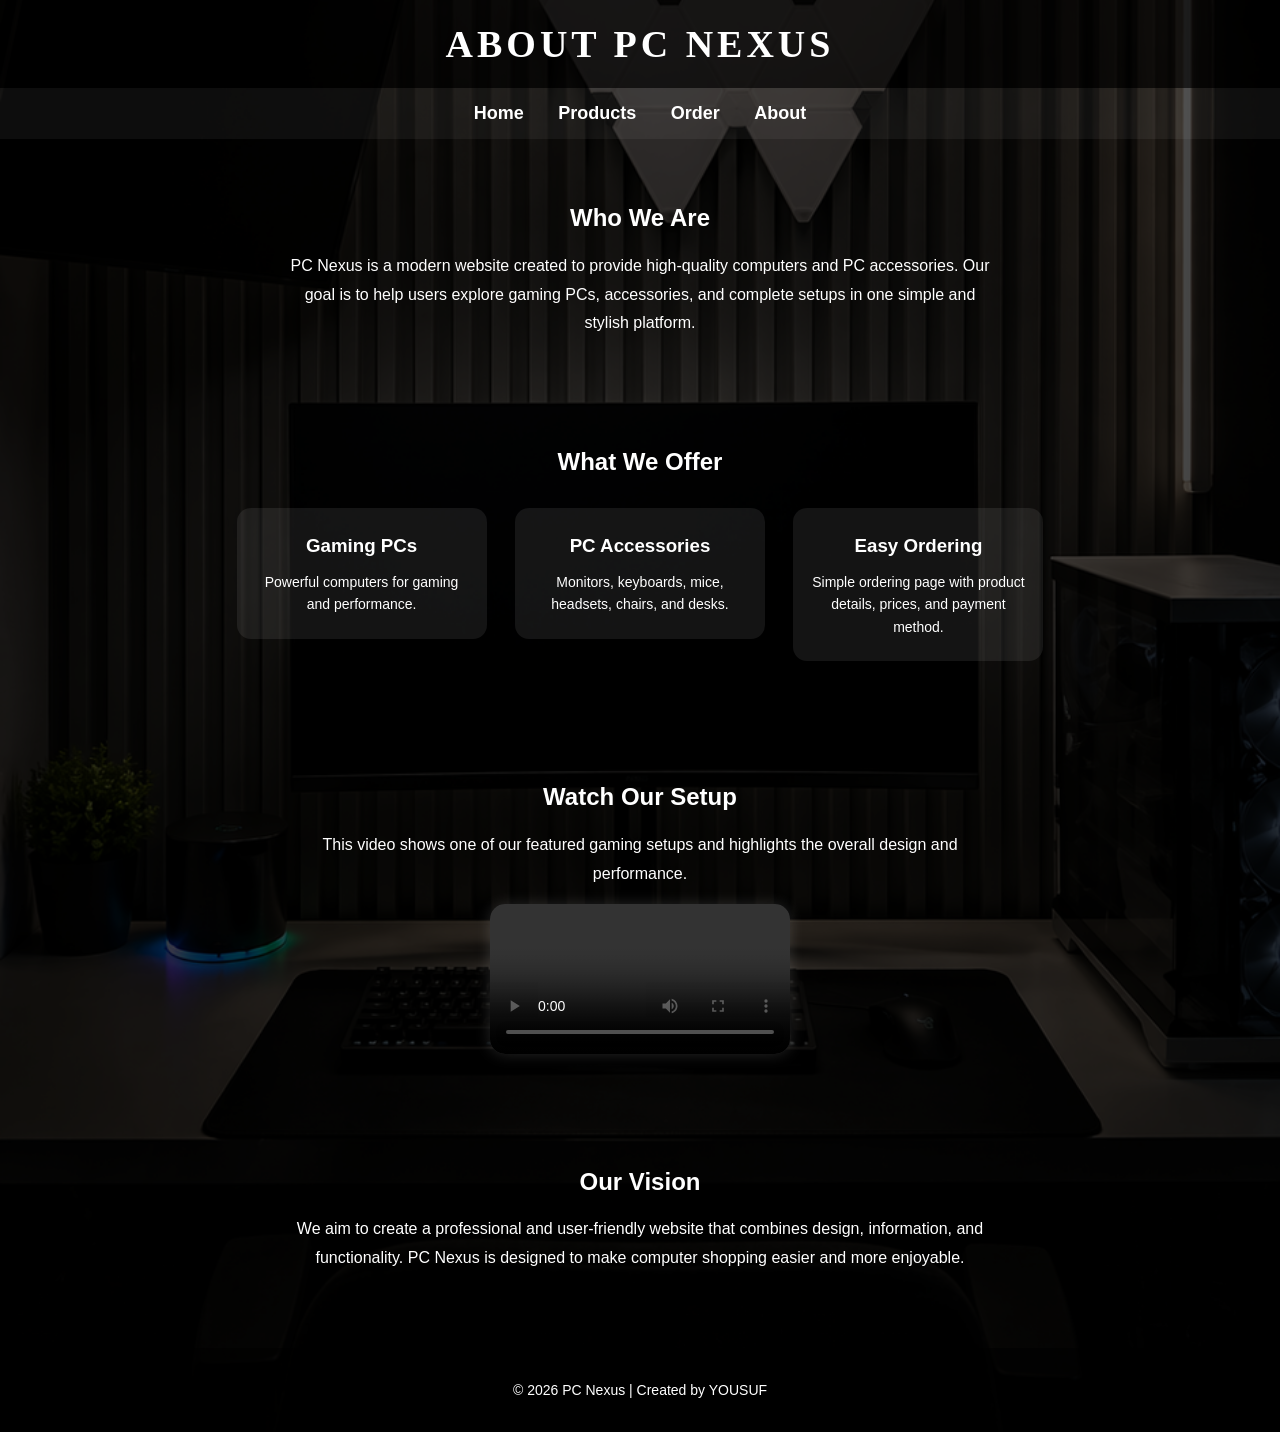
<file: about.html>
<!DOCTYPE html>
<html lang="en">
<head>
<meta charset="UTF-8">
<title>About</title>
<link rel="stylesheet" href="style.css">
<meta name="viewport" content="width=device-width, initial-scale=1.0">
</head>

<body>
<div class="overlay">

<header>About PC Nexus</header>

<nav>
<a href="index.html">Home</a>
<a href="products.html">Products</a>
<a href="order.html">Order</a>
<a href="about.html">About</a>
</nav>

<section>
    <h2>Who We Are</h2>
    <p style="max-width:700px; margin:auto; line-height:1.8;">
        PC Nexus is a modern website created to provide high-quality computers and PC accessories.
        Our goal is to help users explore gaming PCs, accessories, and complete setups in one simple and stylish platform.
    </p>
</section>

<section>
    <h2>What We Offer</h2>

    <div class="card">
        <h3>Gaming PCs</h3>
        <p>Powerful computers for gaming and performance.</p>
    </div>

    <div class="card">
        <h3>PC Accessories</h3>
        <p>Monitors, keyboards, mice, headsets, chairs, and desks.</p>
    </div>

    <div class="card">
        <h3>Easy Ordering</h3>
        <p>Simple ordering page with product details, prices, and payment method.</p>
    </div>
</section>

<section>
    <h2>Watch Our Setup</h2>
    <p style="max-width:700px; margin:auto; line-height:1.8;">
        This video shows one of our featured gaming setups and highlights the overall design and performance.
    </p>

    <video controls style="max-width:85%; height:auto;">
        <source src="4k.mp4" type="video/mp4">
        Your browser does not support the video tag.
    </video>
</section>

<section>
    <h2>Our Vision</h2>
    <p style="max-width:700px; margin:auto; line-height:1.8;">
        We aim to create a professional and user-friendly website that combines design,
        information, and functionality. PC Nexus is designed to make computer shopping
        easier and more enjoyable.
    </p>
</section>

<footer>
    <p>© 2026 PC Nexus | Created by YOUSUF</p>
</footer>

</div>
</body>
</html>
</file>
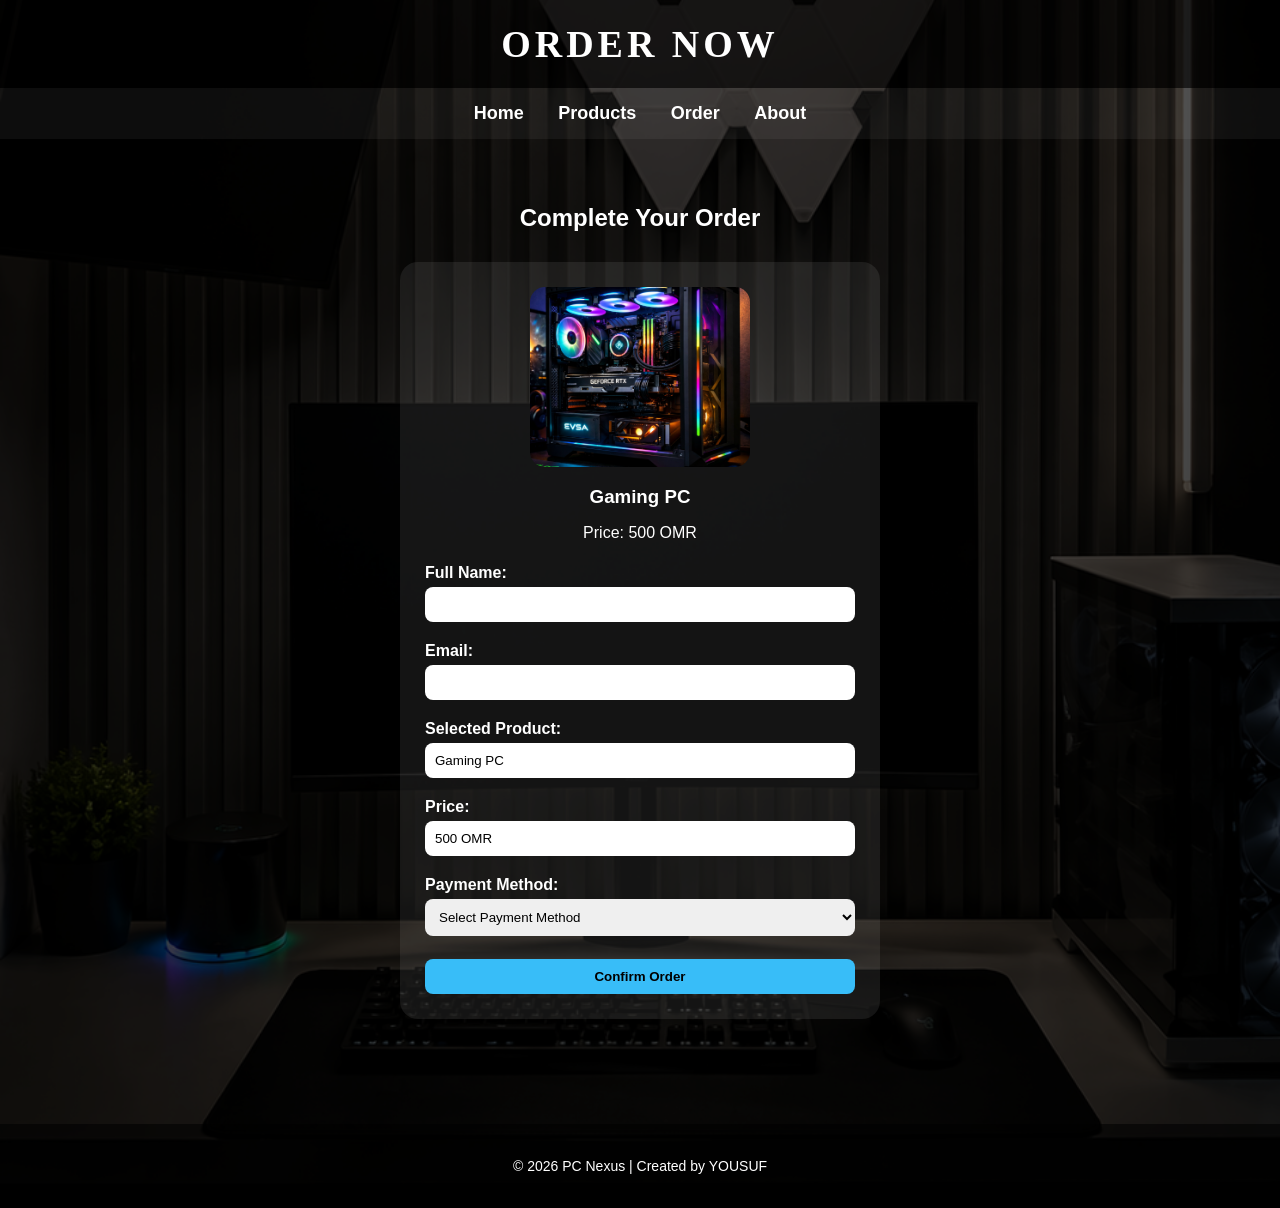
<file: order.html>
<!DOCTYPE html>
<html lang="en">
<head>
<meta charset="UTF-8">
<meta name="viewport" content="width=device-width, initial-scale=1.0">
<title>Order</title>
<link rel="stylesheet" href="style.css">
<script src="script.js"></script>
</head>

<body>
<div class="overlay">

<header>Order Now</header>

<nav>
<a href="index.html">Home</a>
<a href="products.html">Products</a>
<a href="order.html">Order</a>
<a href="about.html">About</a>
</nav>

<section>
    <h2>Complete Your Order</h2>

    <div class="order-box">
        <div class="order-product">
            <img id="productImage" src="1.png" alt="Selected Product">
            <h3 id="productName">Gaming PC</h3>
            <p id="productPrice">Price: 500 OMR</p>
        </div>

        <form name="myform">
            <label>Full Name:</label>
            <input type="text" name="fullname" required>

            <label>Email:</label>
            <input type="email" name="email" required>

            <label>Selected Product:</label>
            <input type="text" name="selectedProduct" id="selectedProduct" readonly>

            <label>Price:</label>
            <input type="text" name="priceText" id="priceText" readonly>

            <label>Payment Method:</label>
            <select id="paymentMethod" required>
                <option value="">Select Payment Method</option>
                <option value="Cash">Cash</option>
                <option value="Card">Card</option>
            </select>

            <button type="button" onclick="calc()">Confirm Order</button>
        </form>
    </div>
</section>

<footer>
    <p>© 2026 PC Nexus | Created by YOUSUF</p>
</footer>

</div>
</body>
</html>
</file>
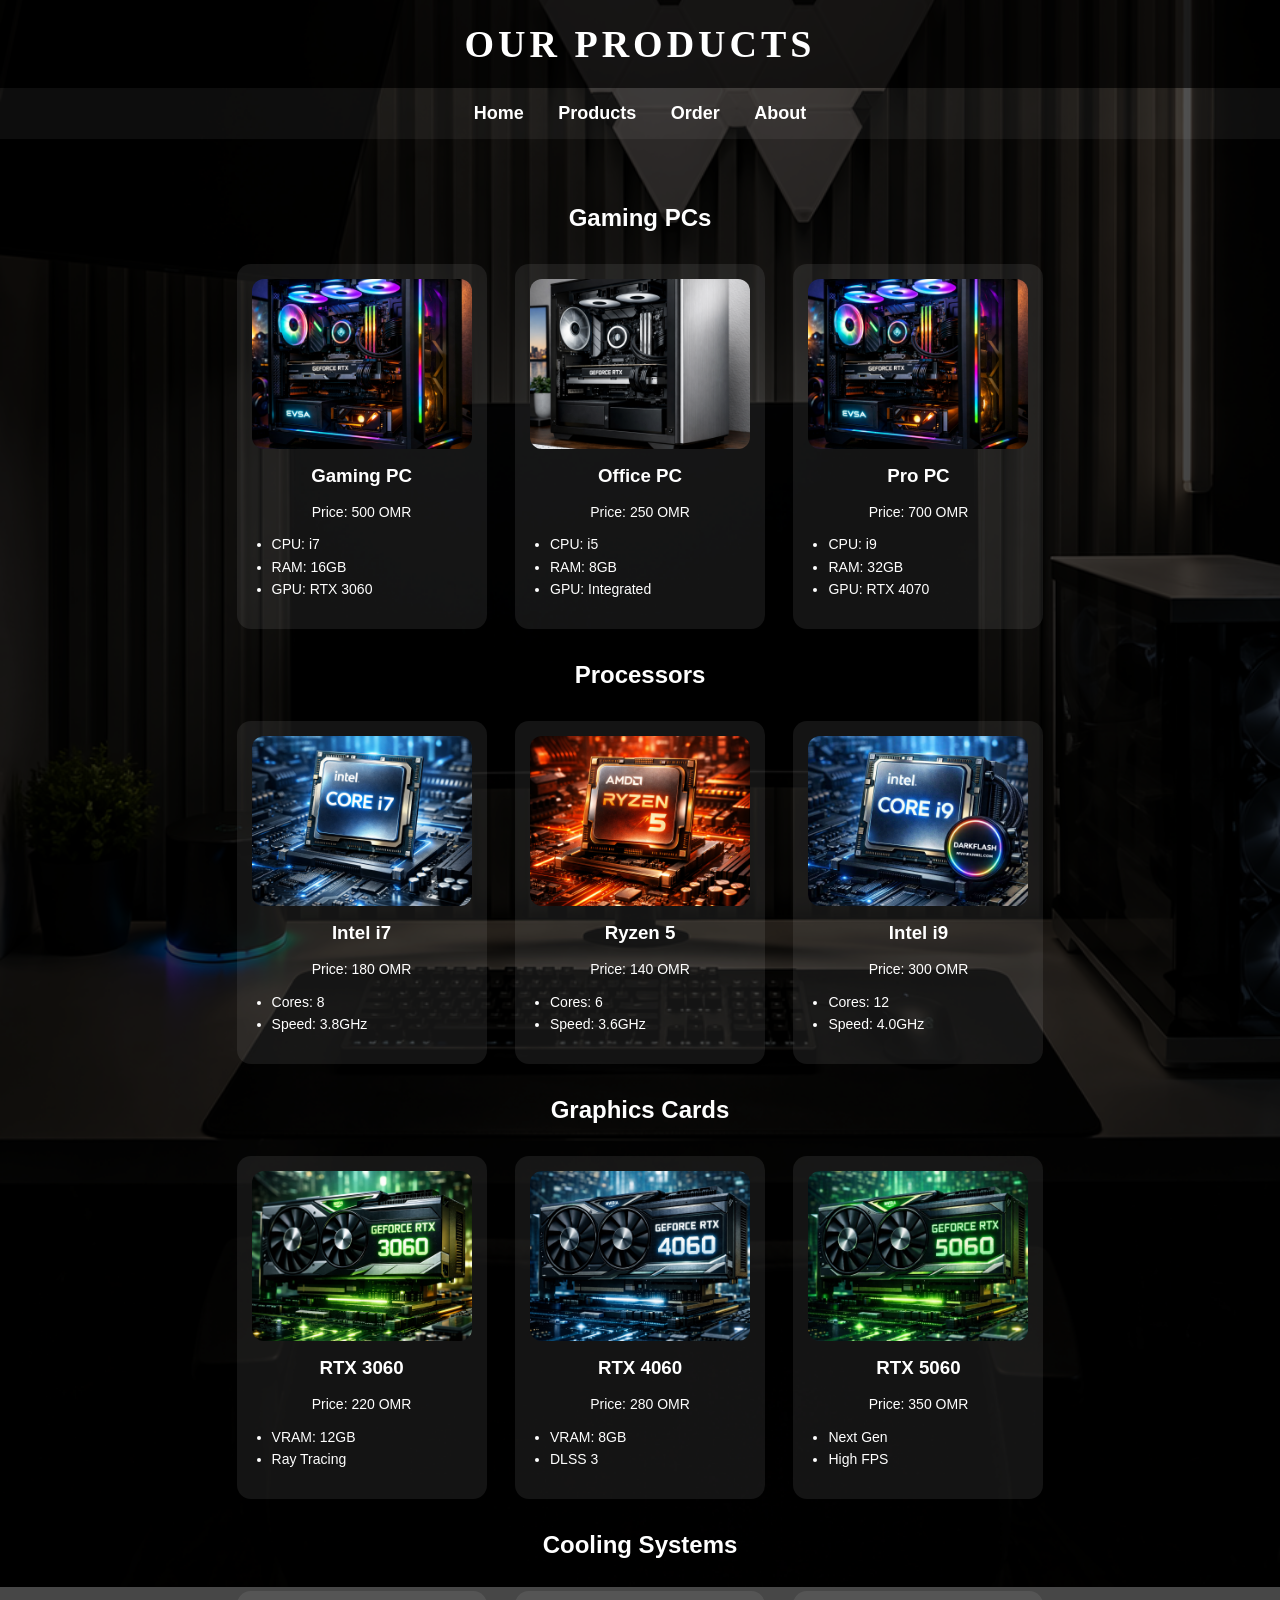
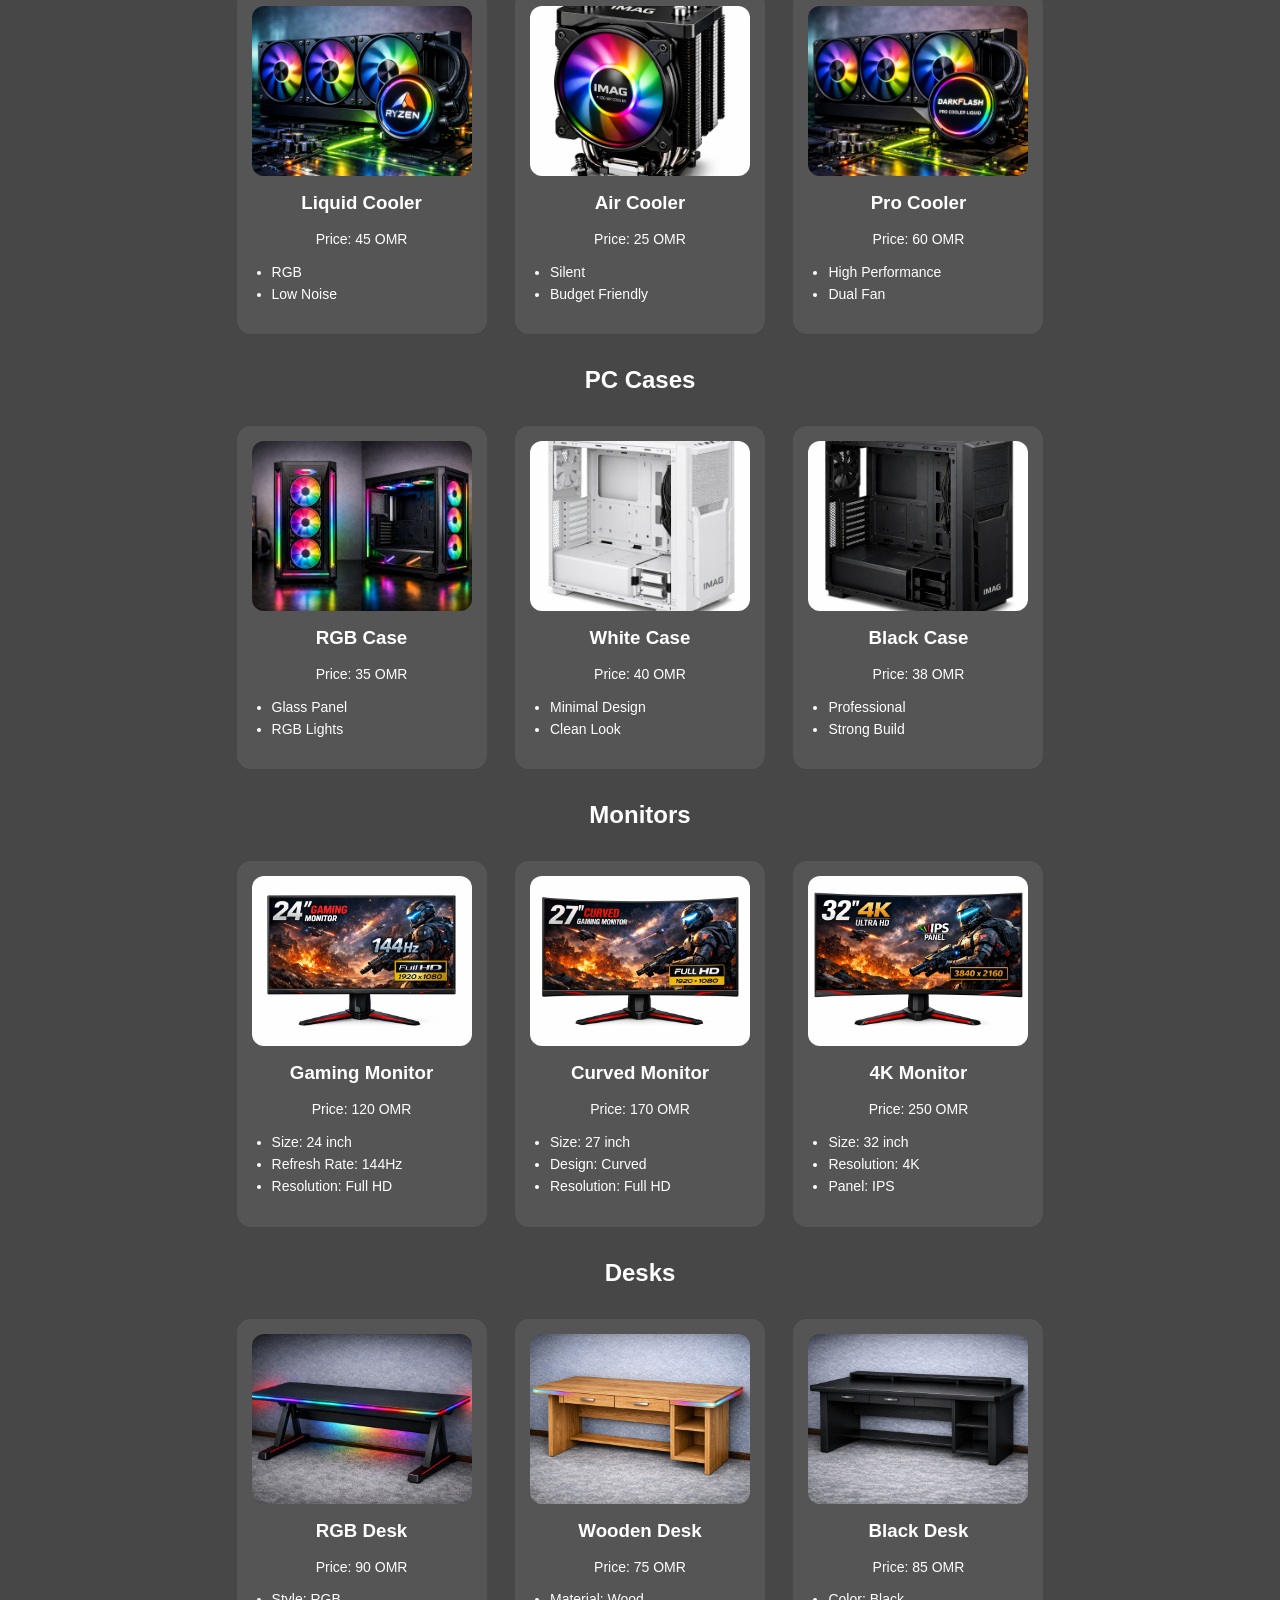
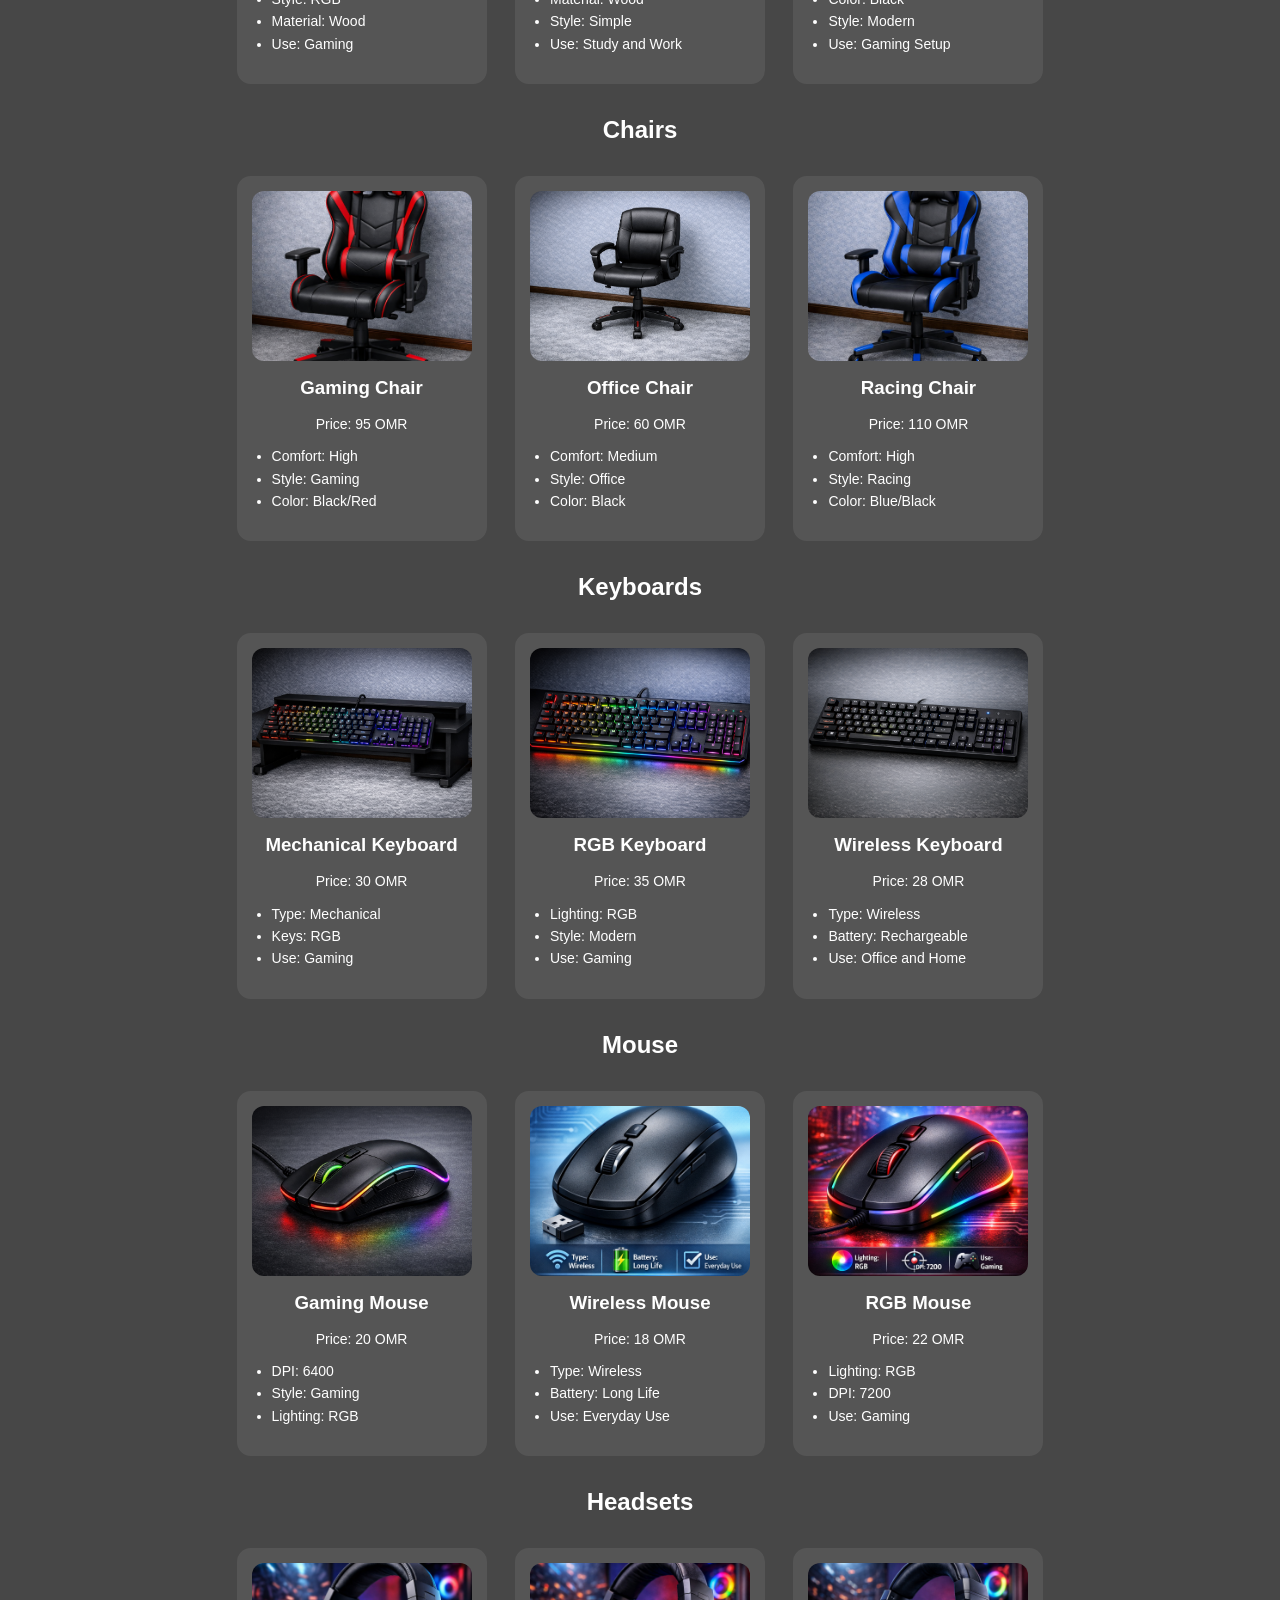
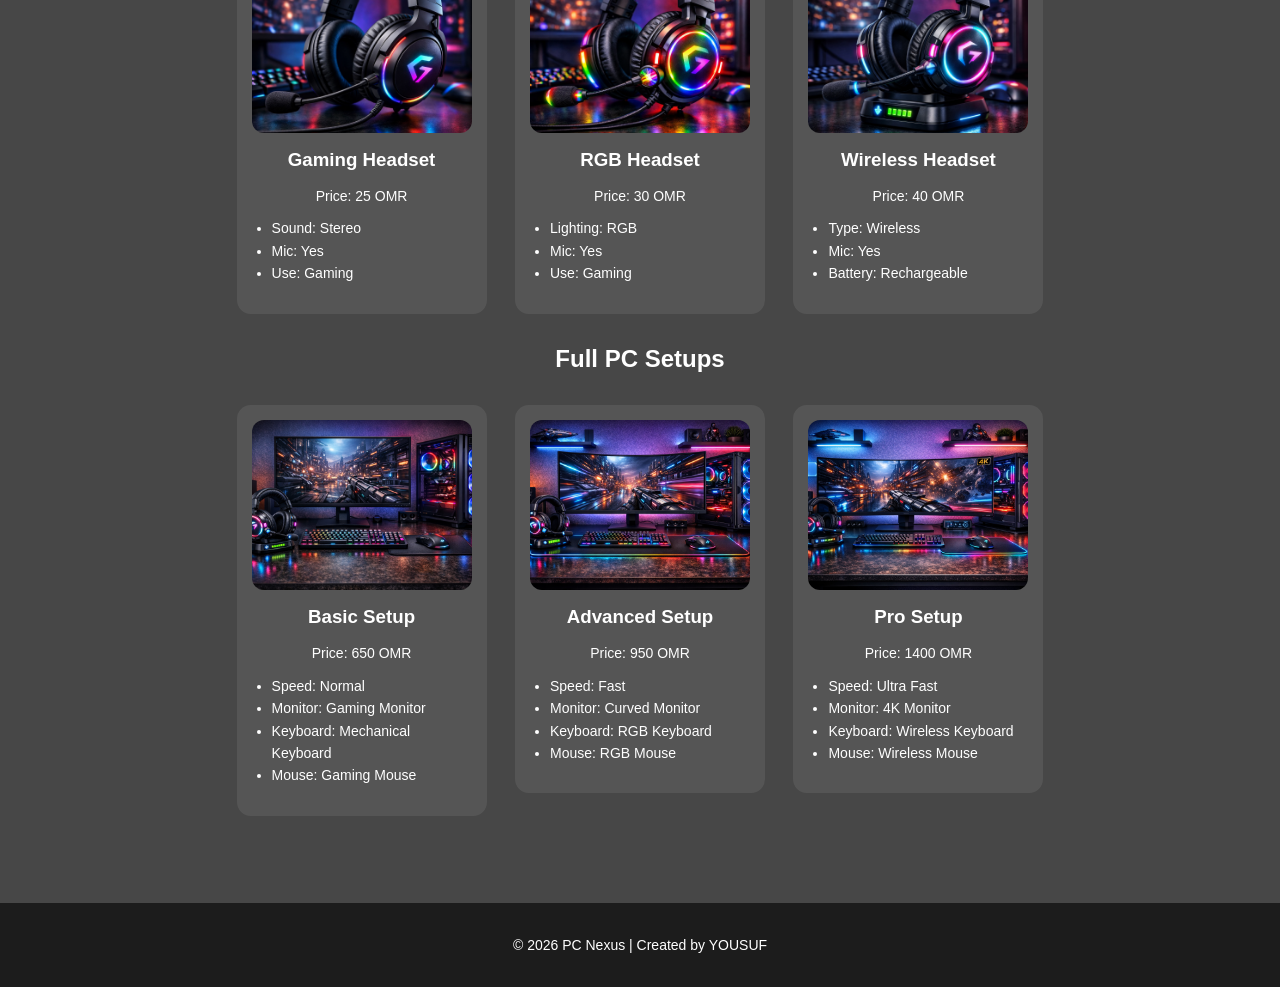
<file: products.html>
<!DOCTYPE html>
<html lang="en">
<head>
<meta charset="UTF-8">
<title>Products</title>
<link rel="stylesheet" href="style.css">
<meta name="viewport" content="width=device-width, initial-scale=1.0">
</head>

<body>
<div class="overlay">

<header>Our Products</header>

<nav>
<a href="index.html">Home</a>
<a href="products.html">Products</a>
<a href="order.html">Order</a>
<a href="about.html">About</a>
</nav>

<section>

<h2>Gaming PCs</h2>
<div class="products-grid">

<a href="order.html?product=Gaming%20PC" class="card">
<img src="1.png" alt="Gaming PC">
<h3>Gaming PC</h3>
<p>Price: 500 OMR</p>
<ul>
<li>CPU: i7</li>
<li>RAM: 16GB</li>
<li>GPU: RTX 3060</li>
</ul>
</a>

<a href="order.html?product=Office%20PC" class="card">
<img src="2.png" alt="Office PC">
<h3>Office PC</h3>
<p>Price: 250 OMR</p>
<ul>
<li>CPU: i5</li>
<li>RAM: 8GB</li>
<li>GPU: Integrated</li>
</ul>
</a>

<a href="order.html?product=Pro%20PC" class="card">
<img src="1.png" alt="Pro PC">
<h3>Pro PC</h3>
<p>Price: 700 OMR</p>
<ul>
<li>CPU: i9</li>
<li>RAM: 32GB</li>
<li>GPU: RTX 4070</li>
</ul>
</a>

</div>

<h2>Processors</h2>
<div class="products-grid">

<a href="order.html?product=Intel%20i7" class="card">
<img src="3.png" alt="Intel i7">
<h3>Intel i7</h3>
<p>Price: 180 OMR</p>
<ul>
<li>Cores: 8</li>
<li>Speed: 3.8GHz</li>
</ul>
</a>

<a href="order.html?product=Ryzen%205" class="card">
<img src="4.png" alt="Ryzen 5">
<h3>Ryzen 5</h3>
<p>Price: 140 OMR</p>
<ul>
<li>Cores: 6</li>
<li>Speed: 3.6GHz</li>
</ul>
</a>

<a href="order.html?product=Intel%20i9" class="card">
<img src="3a.png" alt="Intel i9">
<h3>Intel i9</h3>
<p>Price: 300 OMR</p>
<ul>
<li>Cores: 12</li>
<li>Speed: 4.0GHz</li>
</ul>
</a>

</div>

<h2>Graphics Cards</h2>
<div class="products-grid">

<a href="order.html?product=RTX%203060" class="card">
<img src="5.png" alt="RTX 3060">
<h3>RTX 3060</h3>
<p>Price: 220 OMR</p>
<ul>
<li>VRAM: 12GB</li>
<li>Ray Tracing</li>
</ul>
</a>

<a href="order.html?product=RTX%204060" class="card">
<img src="5a.png" alt="RTX 4060">
<h3>RTX 4060</h3>
<p>Price: 280 OMR</p>
<ul>
<li>VRAM: 8GB</li>
<li>DLSS 3</li>
</ul>
</a>

<a href="order.html?product=RTX%205060" class="card">
<img src="5b.png" alt="RTX 5060">
<h3>RTX 5060</h3>
<p>Price: 350 OMR</p>
<ul>
<li>Next Gen</li>
<li>High FPS</li>
</ul>
</a>

</div>

<h2>Cooling Systems</h2>
<div class="products-grid">

<a href="order.html?product=Liquid%20Cooler" class="card">
<img src="6.png" alt="Liquid Cooler">
<h3>Liquid Cooler</h3>
<p>Price: 45 OMR</p>
<ul>
<li>RGB</li>
<li>Low Noise</li>
</ul>
</a>

<a href="order.html?product=Air%20Cooler" class="card">
<img src="6a.png" alt="Air Cooler">
<h3>Air Cooler</h3>
<p>Price: 25 OMR</p>
<ul>
<li>Silent</li>
<li>Budget Friendly</li>
</ul>
</a>

<a href="order.html?product=Pro%20Cooler" class="card">
<img src="6b.png" alt="Pro Cooler">
<h3>Pro Cooler</h3>
<p>Price: 60 OMR</p>
<ul>
<li>High Performance</li>
<li>Dual Fan</li>
</ul>
</a>

</div>

<h2>PC Cases</h2>
<div class="products-grid">

<a href="order.html?product=RGB%20Case" class="card">
<img src="7.png" alt="RGB Case">
<h3>RGB Case</h3>
<p>Price: 35 OMR</p>
<ul>
<li>Glass Panel</li>
<li>RGB Lights</li>
</ul>
</a>

<a href="order.html?product=White%20Case" class="card">
<img src="9a.png" alt="White Case">
<h3>White Case</h3>
<p>Price: 40 OMR</p>
<ul>
<li>Minimal Design</li>
<li>Clean Look</li>
</ul>
</a>

<a href="order.html?product=Black%20Case" class="card">
<img src="9b.png" alt="Black Case">
<h3>Black Case</h3>
<p>Price: 38 OMR</p>
<ul>
<li>Professional</li>
<li>Strong Build</li>
</ul>
</a>

</div>

<h2>Monitors</h2>
<div class="products-grid">

<a href="order.html?product=Gaming%20Monitor" class="card">
<img src="m1.png" alt="Gaming Monitor">
<h3>Gaming Monitor</h3>
<p>Price: 120 OMR</p>
<ul>
<li>Size: 24 inch</li>
<li>Refresh Rate: 144Hz</li>
<li>Resolution: Full HD</li>
</ul>
</a>

<a href="order.html?product=Curved%20Monitor" class="card">
<img src="m2.png" alt="Curved Monitor">
<h3>Curved Monitor</h3>
<p>Price: 170 OMR</p>
<ul>
<li>Size: 27 inch</li>
<li>Design: Curved</li>
<li>Resolution: Full HD</li>
</ul>
</a>

<a href="order.html?product=4K%20Monitor" class="card">
<img src="m3.png" alt="4K Monitor">
<h3>4K Monitor</h3>
<p>Price: 250 OMR</p>
<ul>
<li>Size: 32 inch</li>
<li>Resolution: 4K</li>
<li>Panel: IPS</li>
</ul>
</a>

</div>

<h2>Desks</h2>
<div class="products-grid">

<a href="order.html?product=RGB%20Desk" class="card">
<img src="d1.png" alt="RGB Desk">
<h3>RGB Desk</h3>
<p>Price: 90 OMR</p>
<ul>
<li>Style: RGB</li>
<li>Material: Wood</li>
<li>Use: Gaming</li>
</ul>
</a>

<a href="order.html?product=Wooden%20Desk" class="card">
<img src="d2.png" alt="Wooden Desk">
<h3>Wooden Desk</h3>
<p>Price: 75 OMR</p>
<ul>
<li>Material: Wood</li>
<li>Style: Simple</li>
<li>Use: Study and Work</li>
</ul>
</a>

<a href="order.html?product=Black%20Desk" class="card">
<img src="d3.png" alt="Black Desk">
<h3>Black Desk</h3>
<p>Price: 85 OMR</p>
<ul>
<li>Color: Black</li>
<li>Style: Modern</li>
<li>Use: Gaming Setup</li>
</ul>
</a>

</div>

<h2>Chairs</h2>
<div class="products-grid">

<a href="order.html?product=Gaming%20Chair" class="card">
<img src="c1.png" alt="Gaming Chair">
<h3>Gaming Chair</h3>
<p>Price: 95 OMR</p>
<ul>
<li>Comfort: High</li>
<li>Style: Gaming</li>
<li>Color: Black/Red</li>
</ul>
</a>

<a href="order.html?product=Office%20Chair" class="card">
<img src="c2.png" alt="Office Chair">
<h3>Office Chair</h3>
<p>Price: 60 OMR</p>
<ul>
<li>Comfort: Medium</li>
<li>Style: Office</li>
<li>Color: Black</li>
</ul>
</a>

<a href="order.html?product=Racing%20Chair" class="card">
<img src="c3.png" alt="Racing Chair">
<h3>Racing Chair</h3>
<p>Price: 110 OMR</p>
<ul>
<li>Comfort: High</li>
<li>Style: Racing</li>
<li>Color: Blue/Black</li>
</ul>
</a>

</div>

<h2>Keyboards</h2>
<div class="products-grid">

<a href="order.html?product=Mechanical%20Keyboard" class="card">
<img src="k1.png" alt="Mechanical Keyboard">
<h3>Mechanical Keyboard</h3>
<p>Price: 30 OMR</p>
<ul>
<li>Type: Mechanical</li>
<li>Keys: RGB</li>
<li>Use: Gaming</li>
</ul>
</a>

<a href="order.html?product=RGB%20Keyboard" class="card">
<img src="k2.png" alt="RGB Keyboard">
<h3>RGB Keyboard</h3>
<p>Price: 35 OMR</p>
<ul>
<li>Lighting: RGB</li>
<li>Style: Modern</li>
<li>Use: Gaming</li>
</ul>
</a>

<a href="order.html?product=Wireless%20Keyboard" class="card">
<img src="k3.png" alt="Wireless Keyboard">
<h3>Wireless Keyboard</h3>
<p>Price: 28 OMR</p>
<ul>
<li>Type: Wireless</li>
<li>Battery: Rechargeable</li>
<li>Use: Office and Home</li>
</ul>
</a>

</div>

<h2>Mouse</h2>
<div class="products-grid">

<a href="order.html?product=Gaming%20Mouse" class="card">
<img src="mu1.png" alt="Gaming Mouse">
<h3>Gaming Mouse</h3>
<p>Price: 20 OMR</p>
<ul>
<li>DPI: 6400</li>
<li>Style: Gaming</li>
<li>Lighting: RGB</li>
</ul>
</a>

<a href="order.html?product=Wireless%20Mouse" class="card">
<img src="mu2.png" alt="Wireless Mouse">
<h3>Wireless Mouse</h3>
<p>Price: 18 OMR</p>
<ul>
<li>Type: Wireless</li>
<li>Battery: Long Life</li>
<li>Use: Everyday Use</li>
</ul>
</a>

<a href="order.html?product=RGB%20Mouse" class="card">
<img src="mu3.png" alt="RGB Mouse">
<h3>RGB Mouse</h3>
<p>Price: 22 OMR</p>
<ul>
<li>Lighting: RGB</li>
<li>DPI: 7200</li>
<li>Use: Gaming</li>
</ul>
</a>

</div>

<h2>Headsets</h2>
<div class="products-grid">

<a href="order.html?product=Gaming%20Headset" class="card">
<img src="h1.png" alt="Gaming Headset">
<h3>Gaming Headset</h3>
<p>Price: 25 OMR</p>
<ul>
<li>Sound: Stereo</li>
<li>Mic: Yes</li>
<li>Use: Gaming</li>
</ul>
</a>

<a href="order.html?product=RGB%20Headset" class="card">
<img src="h2.png" alt="RGB Headset">
<h3>RGB Headset</h3>
<p>Price: 30 OMR</p>
<ul>
<li>Lighting: RGB</li>
<li>Mic: Yes</li>
<li>Use: Gaming</li>
</ul>
</a>

<a href="order.html?product=Wireless%20Headset" class="card">
<img src="h3.png" alt="Wireless Headset">
<h3>Wireless Headset</h3>
<p>Price: 40 OMR</p>
<ul>
<li>Type: Wireless</li>
<li>Mic: Yes</li>
<li>Battery: Rechargeable</li>
</ul>
</a>

</div>

<h2>Full PC Setups</h2>
<div class="products-grid">

<a href="order.html?product=Basic%20Setup" class="card">
<img src="fs1.png" alt="Basic Setup">
<h3>Basic Setup</h3>
<p>Price: 650 OMR</p>
<ul>
<li>Speed: Normal</li>
<li>Monitor: Gaming Monitor</li>
<li>Keyboard: Mechanical Keyboard</li>
<li>Mouse: Gaming Mouse</li>
</ul>
</a>

<a href="order.html?product=Advanced%20Setup" class="card">
<img src="fs2.png" alt="Advanced Setup">
<h3>Advanced Setup</h3>
<p>Price: 950 OMR</p>
<ul>
<li>Speed: Fast</li>
<li>Monitor: Curved Monitor</li>
<li>Keyboard: RGB Keyboard</li>
<li>Mouse: RGB Mouse</li>
</ul>
</a>

<a href="order.html?product=Pro%20Setup" class="card">
<img src="fs3.png" alt="Pro Setup">
<h3>Pro Setup</h3>
<p>Price: 1400 OMR</p>
<ul>
<li>Speed: Ultra Fast</li>
<li>Monitor: 4K Monitor</li>
<li>Keyboard: Wireless Keyboard</li>
<li>Mouse: Wireless Mouse</li>
</ul>
</a>

</div>

</section>

<footer>
    <p>© 2026 PC Nexus | Created by YOUSUF</p>
</footer>

</div>
</body>
</html>
</file>
<file: style.css>
body {
    margin: 0;
    font-family: Arial, sans-serif;
    color: white;
    background-image: url("back.png");
    background-size: cover;
    background-position: center;
    background-repeat: no-repeat;
    background-attachment: fixed;
}

.overlay {
    background-color: rgba(0, 0, 0, 0.72);
    min-height: 100vh;
}

header {
    text-align: center;
    padding: 22px;
    font-size: 38px;
    font-family: Georgia, "Times New Roman", serif;
    font-weight: bold;
    letter-spacing: 4px;
    text-transform: uppercase;
    background: rgba(0, 0, 0, 0.6);
    color: white;
}

nav {
    text-align: center;
    padding: 15px;
    background: rgba(255, 255, 255, 0.05);
}

nav a {
    color: white;
    margin: 15px;
    text-decoration: none;
    font-size: 18px;
    font-weight: bold;
}

nav a:hover {
    color: #38bdf8;
}

section {
    padding: 45px 20px;
    text-align: center;
}

.title-line {
    text-align: center;
    margin-bottom: 20px;
}

.title-line h2 {
    display: inline-block;
    margin: 0;
    padding-bottom: 6px;
    border-bottom: 2px solid rgba(255,255,255,0.2);
    letter-spacing: 1px;
}

.hero {
    padding-top: 45px;
}

.hero p,
.featured p {
    max-width: 700px;
    margin: 15px auto;
    line-height: 1.8;
}

.main-image {
    width: 380px;
    max-width: 90%;
    border-radius: 18px;
    margin-top: 20px;
    box-shadow: 0 0 15px rgba(255,255,255,0.18);
}

.featured-image {
    width: 380px;
    max-width: 90%;
    border-radius: 18px;
    margin-top: 10px;
    box-shadow: 0 0 15px rgba(255,255,255,0.18);
}

.home-button {
    display: inline-block;
    background: #38bdf8;
    color: black;
    text-decoration: none;
    padding: 12px 24px;
    border-radius: 10px;
    font-weight: bold;
}

.home-button:hover {
    background: white;
}

.products-grid {
    text-align: center;
}

.card {
    display: inline-block;
    width: 220px;
    margin: 12px;
    padding: 15px;
    text-align: center;
    background: rgba(255,255,255,0.08);
    border-radius: 14px;
    text-decoration: none;
    color: white;
    vertical-align: top;
    transition: 0.3s;
}

.card img {
    width: 100%;
    height: 170px;
    object-fit: cover;
    border-radius: 12px;
}

.card:hover {
    transform: scale(1.03);
    background: rgba(255,255,255,0.15);
}

.card h3 {
    margin-top: 12px;
    margin-bottom: 8px;
}

.card p {
    font-size: 14px;
    line-height: 1.6;
    margin-bottom: 8px;
}

.card ul {
    text-align: left;
    font-size: 14px;
    margin-top: 10px;
    padding-left: 20px;
    line-height: 1.6;
}

form {
    background: transparent;
    padding: 0;
    max-width: 100%;
    margin: auto;
    text-align: left;
}

label {
    display: block;
    margin-top: 12px;
    margin-bottom: 5px;
    font-weight: bold;
}

input,
select {
    padding: 10px;
    margin-bottom: 8px;
    width: 100%;
    box-sizing: border-box;
    border: none;
    border-radius: 8px;
}

button {
    background: #38bdf8;
    border: none;
    padding: 10px;
    cursor: pointer;
    color: black;
    font-weight: bold;
    border-radius: 8px;
    width: 100%;
    margin-top: 15px;
}

button:hover {
    background: white;
}

.order-box {
    max-width: 430px;
    margin: 30px auto;
    background: rgba(255,255,255,0.08);
    padding: 25px;
    border-radius: 18px;
}

.order-product {
    text-align: center;
    margin-bottom: 22px;
}

.order-product img {
    width: 220px;
    height: 180px;
    object-fit: cover;
    border-radius: 15px;
}

.order-product h3 {
    margin-top: 15px;
    margin-bottom: 8px;
}

.order-product p {
    margin-bottom: 10px;
}

video {
    margin-top: 15px;
    border-radius: 15px;
    box-shadow: 0 0 15px rgba(255,255,255,0.15);
    max-width: 85%;
    height: auto;
}

footer {
    text-align: center;
    padding: 20px;
    background: rgba(0,0,0,0.6);
    margin-top: 30px;
    font-size: 14px;
}
</file>
